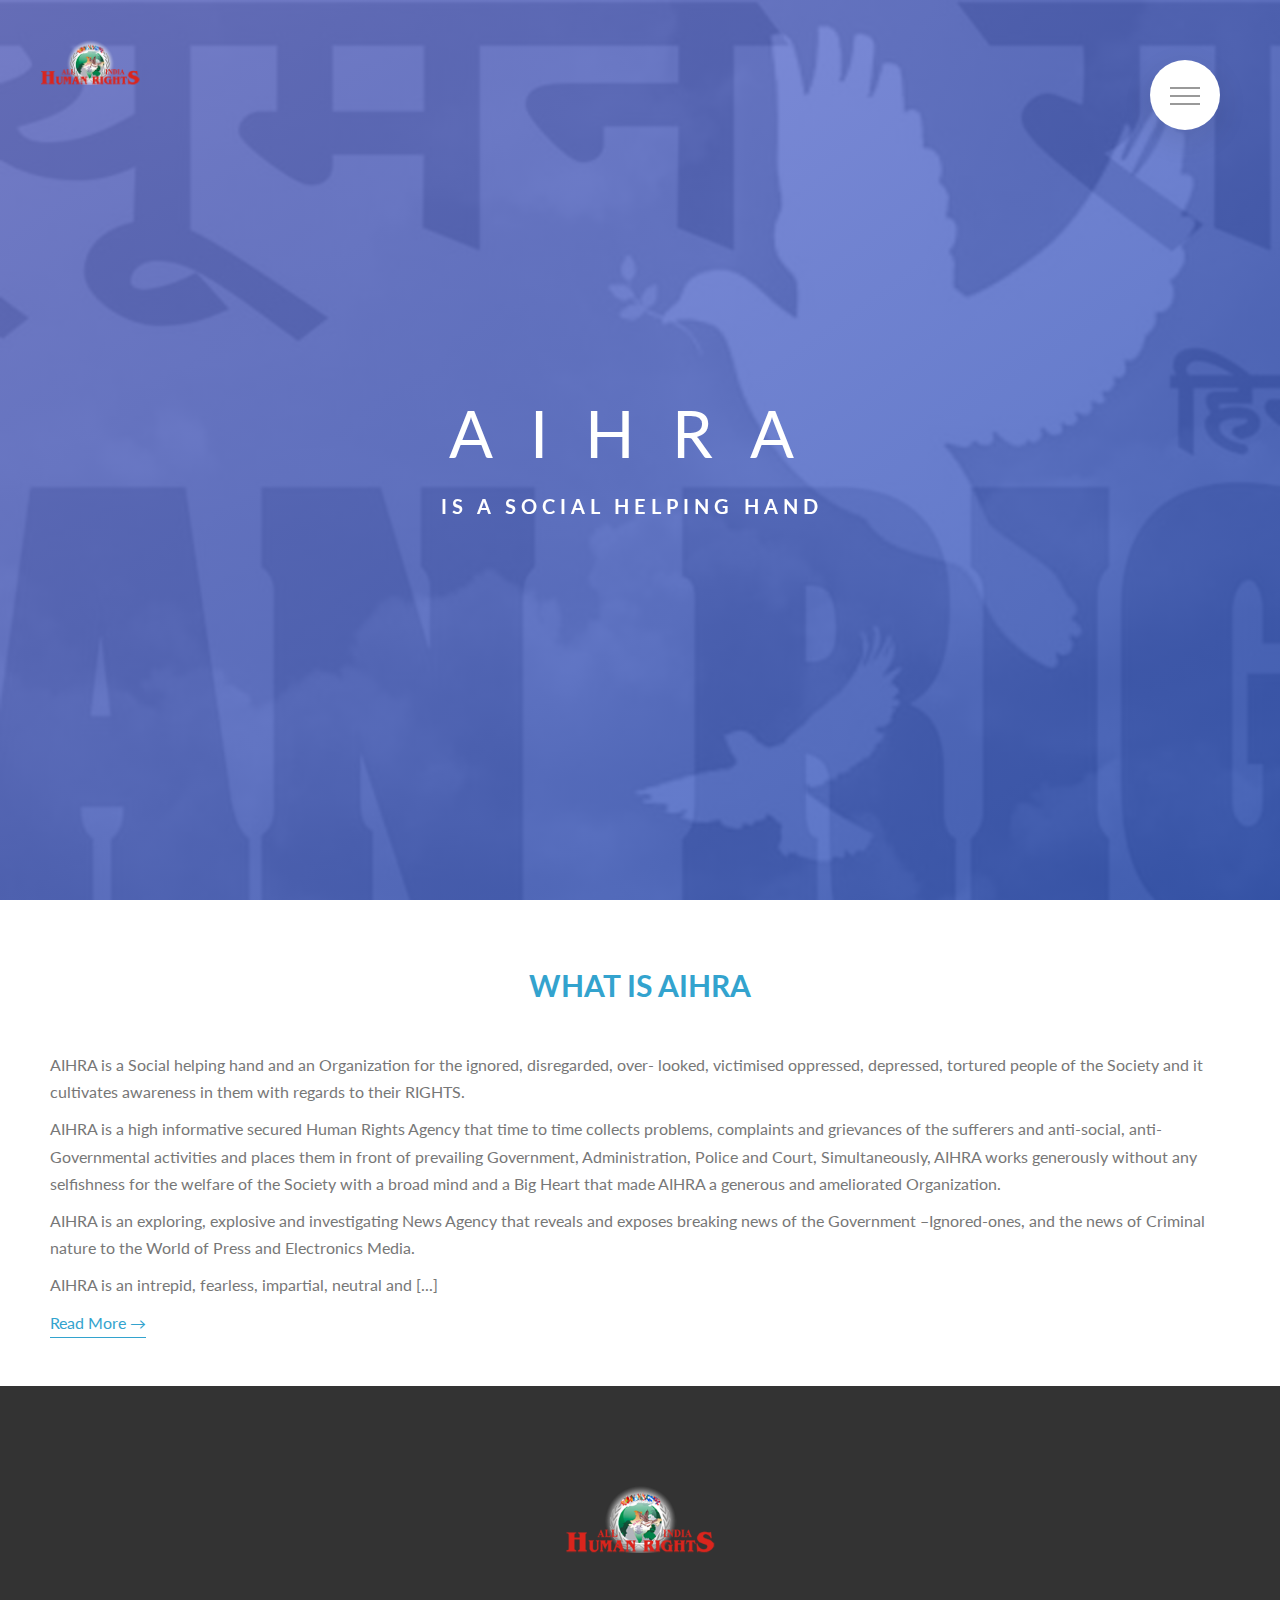
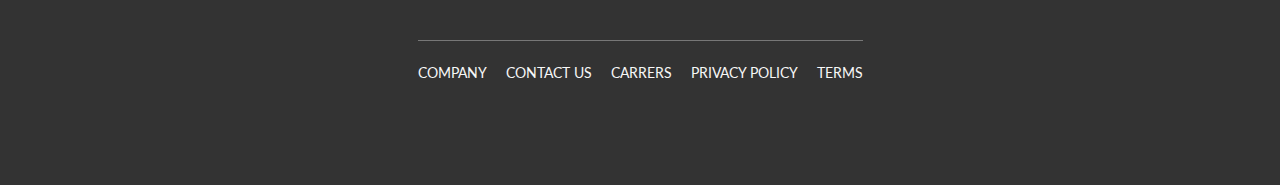
<file: index.html>
<!DOCTYPE html>
<html lang="en">
<head>
    <meta charset="UTF-8">
    <meta http-equiv="X-UA-Compatible" content="IE=edge">
    <meta name="viewport" content="width=device-width, initial-scale=1.0">

    <link href="https://fonts.googleapis.com/css?family=Lato:100,300,400,700,900" rel="stylesheet">
    <link rel="shortcut icon" type="favicon/png" href="./img/favicon.png">
    <link rel="stylesheet" href="./css/index.css">
    <link rel="stylesheet" href="./css/style.css">

    <title>All India Human Rights Association</title>
</head>
<body>
    <div class="navigation">
        <input type="checkbox" class="navigation__checkbox" id="nav-toggle">
        <label for="nav-toggle" class="navigation__button">
            <span class="navigation__icon">&nbsp;</span>
        </label>
        <div class="navigation__background">&nbsp;</div>

        <nav class="navigation__nav">
            <ul class="navigation__list">
                <li class="navigation__item"><a href="index.html" class="navigation__link"><span>01</span> Home</a></li>
                <li class="navigation__item"><a href="about.html" class="navigation__link"><span>02</span>About AIHRA</a></li>
                <li class="navigation__item"><a href="gallery.html" class="navigation__link"><span>03</span>Gallery </a></li>
                <li class="navigation__item"><a href="project.html" class="navigation__link"><span>04</span>Project</a></li>
                <li class="navigation__item"><a href="contact.html" class="navigation__link"><span>05</span>contact us</a></li>
            </ul>
        </nav>
    </div>
    <header class="header">
        <div class="header__logo-box">
            <img src="./img/aihra-logo.png" alt="Logo" class="header__logo">
        </div>
        <div class="header__text-box">
            <h1 class="heading-primary">
                <span class="heading-primary--main">AIHRA </span>
                <span class="heading-primary--sub">is a Social helping hand</span>
            </h1>
        </div>
    </header>
    <main>
        <section class="aihra">
            <h2 class="heading-secondary">
                What is AIHRA
            </h2>
            <div class="paragraphs">
                <p class="paragraph">
                    AIHRA is a Social helping hand and an Organization for the ignored, 
                    disregarded, over- looked, victimised oppressed, depressed, tortured 
                    people of the Society and it cultivates awareness in them with regards 
                    to their RIGHTS.
                </p>
                <p class="paragraph">
                    AIHRA is a high informative secured Human Rights Agency that time to
                    time collects problems, complaints and grievances of the sufferers and 
                    anti-social, anti-Governmental activities and places them in front of 
                    prevailing Government, Administration, Police and Court, Simultaneously, 
                    AIHRA works generously without any selfishness for the welfare of the 
                    Society with a broad mind and a Big Heart that made AIHRA a generous 
                    and ameliorated Organization.
                </p>
                <p class="paragraph">
                    AIHRA is an exploring, explosive and investigating News Agency that 
                    reveals and exposes breaking news of the Government –Ignored-ones, 
                    and the news of Criminal nature to the World of Press and Electronics Media.
                </p>
                <p class="paragraph">
                    AIHRA is an intrepid, fearless, impartial, neutral and [...]
                </p>
                <a href="aihra-read-more.html" class="read-more">Read More &rarr;</a>
            </div>
        </section>
    </main>
    <footer class="footer">
        <div class="footer__logo-box">
            <img src="img/aihra-logo.png" alt="full logo" class="footer__logo">
        </div>
        <div class="footer__navigation">
            <ul class="footer__list">
                <li class="footer__item"><a href="#" class="footer__link">Company</a></li>
                <li class="footer__item"><a href="#" class="footer__link">Contact us</a></li>
                <li class="footer__item"><a href="#" class="footer__link">Carrers</a></li>
                <li class="footer__item"><a href="#" class="footer__link">Privacy policy</a></li>
                <li class="footer__item"><a href="#" class="footer__link">Terms</a></li>
            </ul>
        </div>
    </footer>
</body>
</html>
</file>
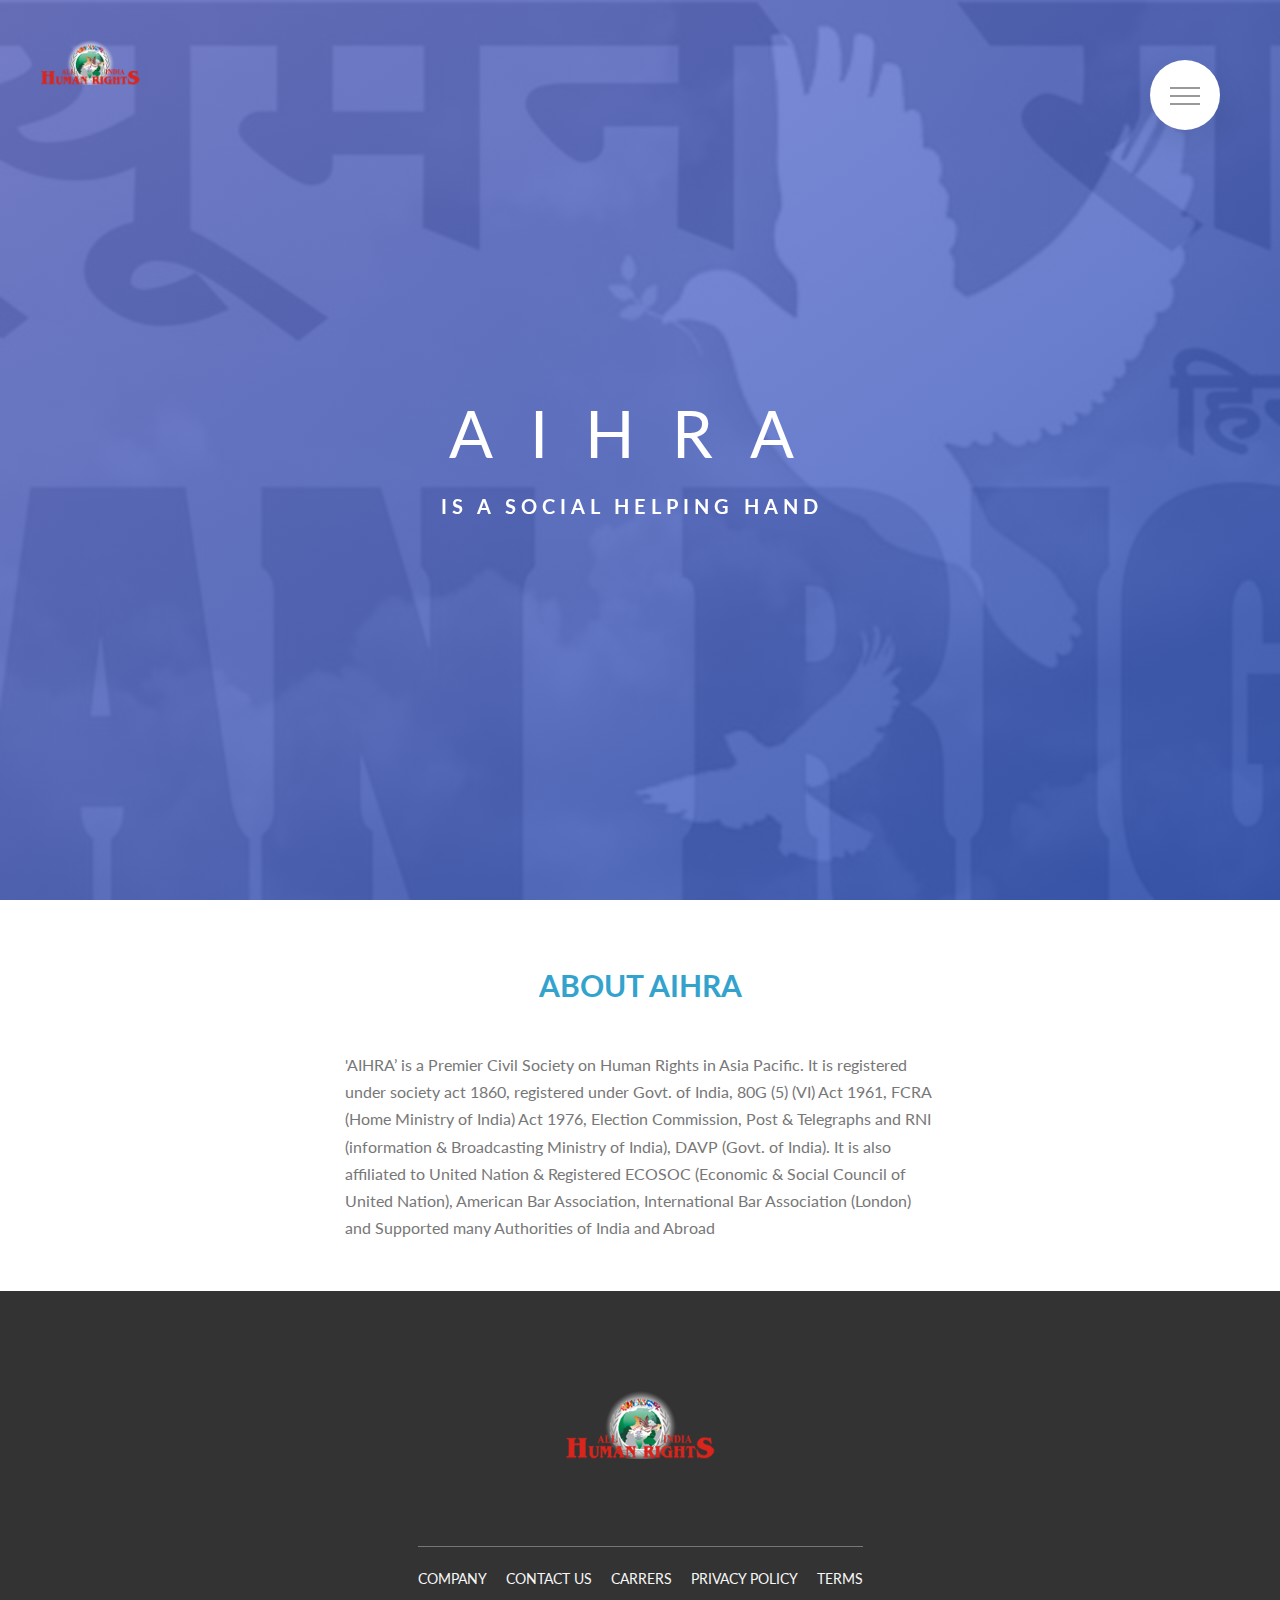
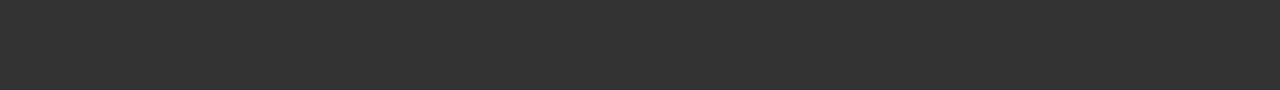
<file: about.html>
<!DOCTYPE html>
<html lang="en">
<head>
    <meta charset="UTF-8">
    <meta http-equiv="X-UA-Compatible" content="IE=edge">
    <meta name="viewport" content="width=device-width, initial-scale=1.0">

    <link href="https://fonts.googleapis.com/css?family=Lato:100,300,400,700,900" rel="stylesheet">
    <link rel="shortcut icon" type="favicon/png" href="./img/favicon.png">
    <link rel="stylesheet" href="./css/style.css">
    <link rel="stylesheet" href="./css/about.css">

    <title>All India Human Rights Association</title>
    
</head>
<body>
    <div class="navigation">
        <input type="checkbox" class="navigation__checkbox" id="nav-toggle">
        <label for="nav-toggle" class="navigation__button">
            <span class="navigation__icon">&nbsp;</span>
        </label>
        <div class="navigation__background">&nbsp;</div>

        <nav class="navigation__nav">
            <ul class="navigation__list">
                <li class="navigation__item"><a href="index.html" class="navigation__link"><span>01</span> Home</a></li>
                <li class="navigation__item"><a href="about.html" class="navigation__link"><span>02</span>About AIHRA</a></li>
                <li class="navigation__item"><a href="gallery.html" class="navigation__link"><span>03</span>Gallery </a></li>
                <li class="navigation__item"><a href="project.html" class="navigation__link"><span>04</span>Project</a></li>
                <li class="navigation__item"><a href="contact.html" class="navigation__link"><span>05</span>contact us</a></li>
            </ul>
        </nav>
    </div>
    <header class="header">
        <div class="header__logo-box">
            <img src="./img/aihra-logo.png" alt="Logo" class="header__logo">
        </div>
        <div class="header__text-box">
            <h1 class="heading-primary">
                <span class="heading-primary--main">AIHRA </span>
                <span class="heading-primary--sub">is a Social helping hand</span>
            </h1>
        </div>
    </header>
    <main>
        <section class="about">
            <h2 class="heading-secondary">
                ABOUT AIHRA
            </h2>
            <div class="paragraph">
                'AIHRA’ is a Premier Civil Society on Human Rights in Asia Pacific. 
                It is registered under society act 1860, registered under Govt. of India, 
                80G (5) (VI) Act 1961, FCRA (Home Ministry of India) Act 1976, Election 
                Commission, Post & Telegraphs and RNI (information & Broadcasting Ministry 
                of India), DAVP (Govt. of India). It is also affiliated to United Nation &
                Registered  ECOSOC (Economic & Social Council of United Nation), American Bar
                Association, International Bar Association (London) and Supported many Authorities 
                of India and Abroad
            </div>
        </section>
    </main>
    <footer class="footer">
        <div class="footer__logo-box">
            <img src="img/aihra-logo.png" alt="full logo" class="footer__logo">
        </div>
        <div class="footer__navigation">
            <ul class="footer__list">
                <li class="footer__item"><a href="#" class="footer__link">Company</a></li>
                <li class="footer__item"><a href="#" class="footer__link">Contact us</a></li>
                <li class="footer__item"><a href="#" class="footer__link">Carrers</a></li>
                <li class="footer__item"><a href="#" class="footer__link">Privacy policy</a></li>
                <li class="footer__item"><a href="#" class="footer__link">Terms</a></li>
            </ul>
        </div>
    </footer>
</body>
</html>
</file>
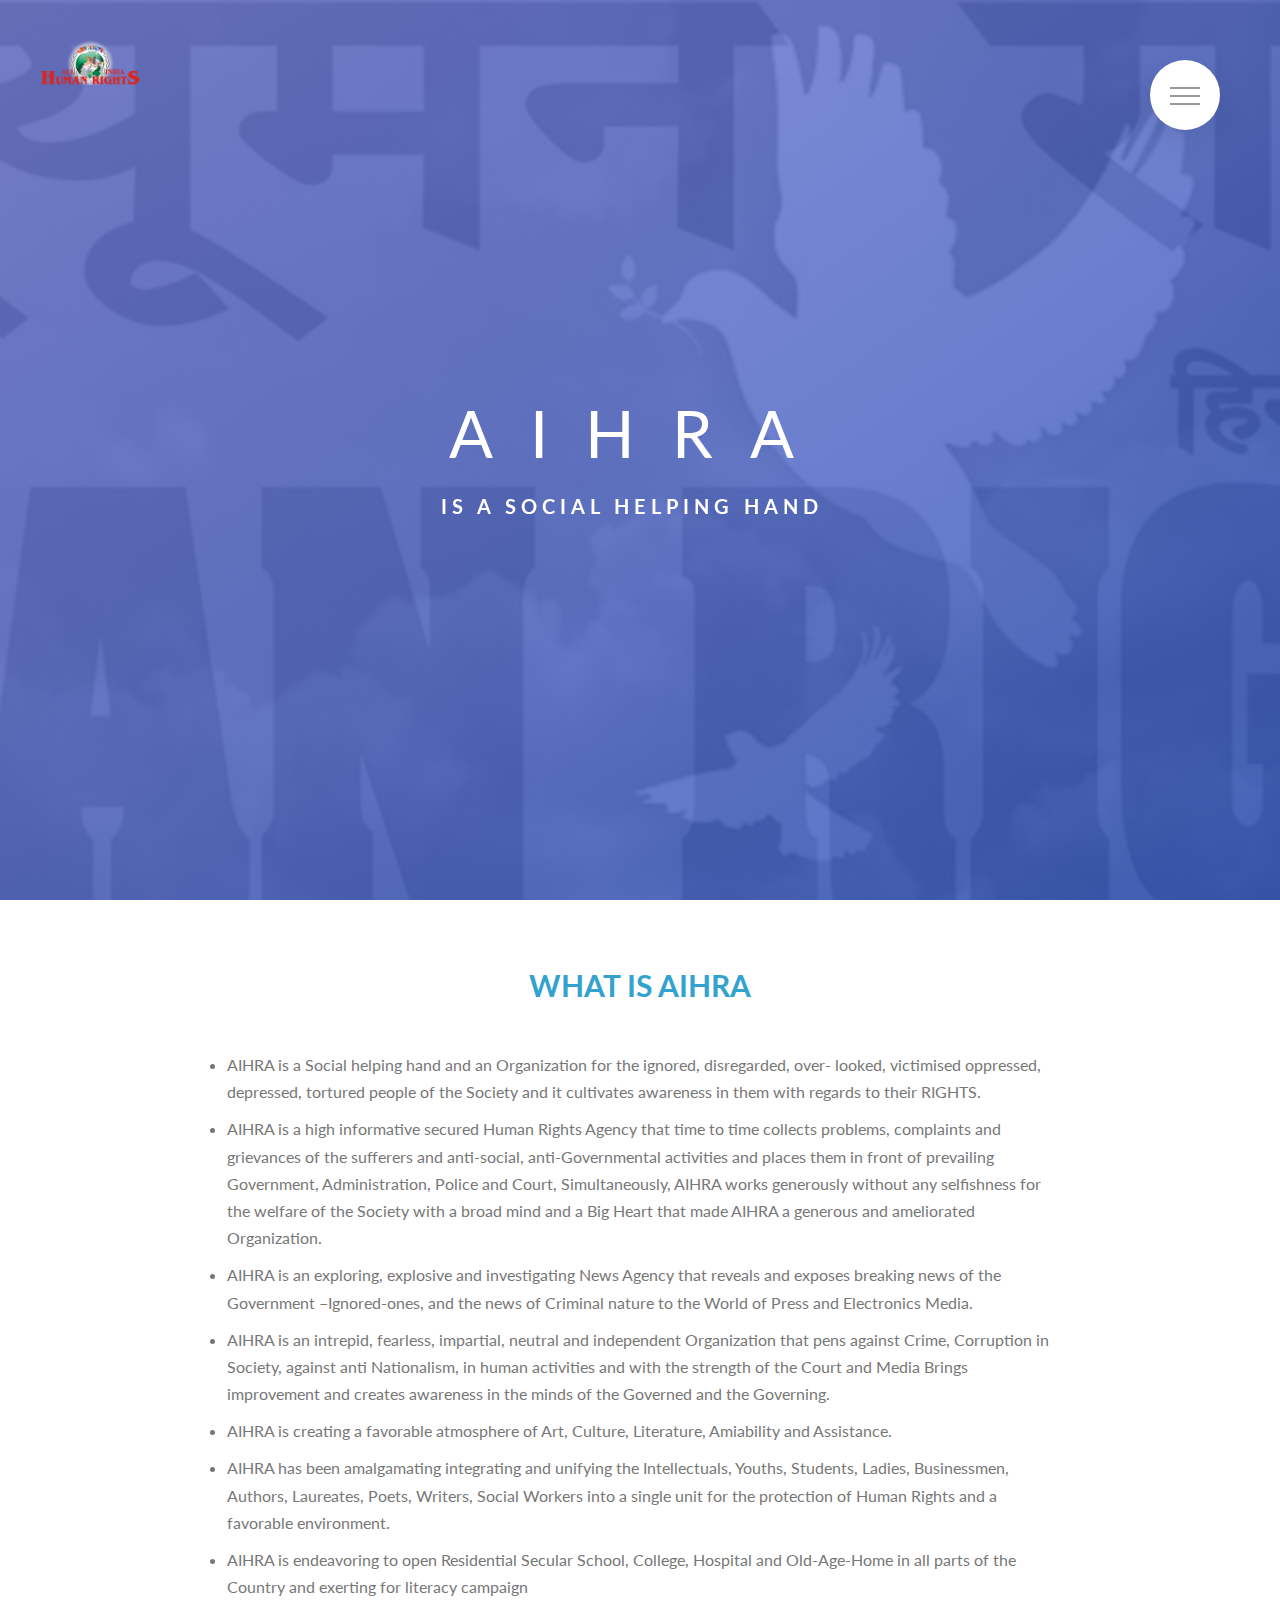
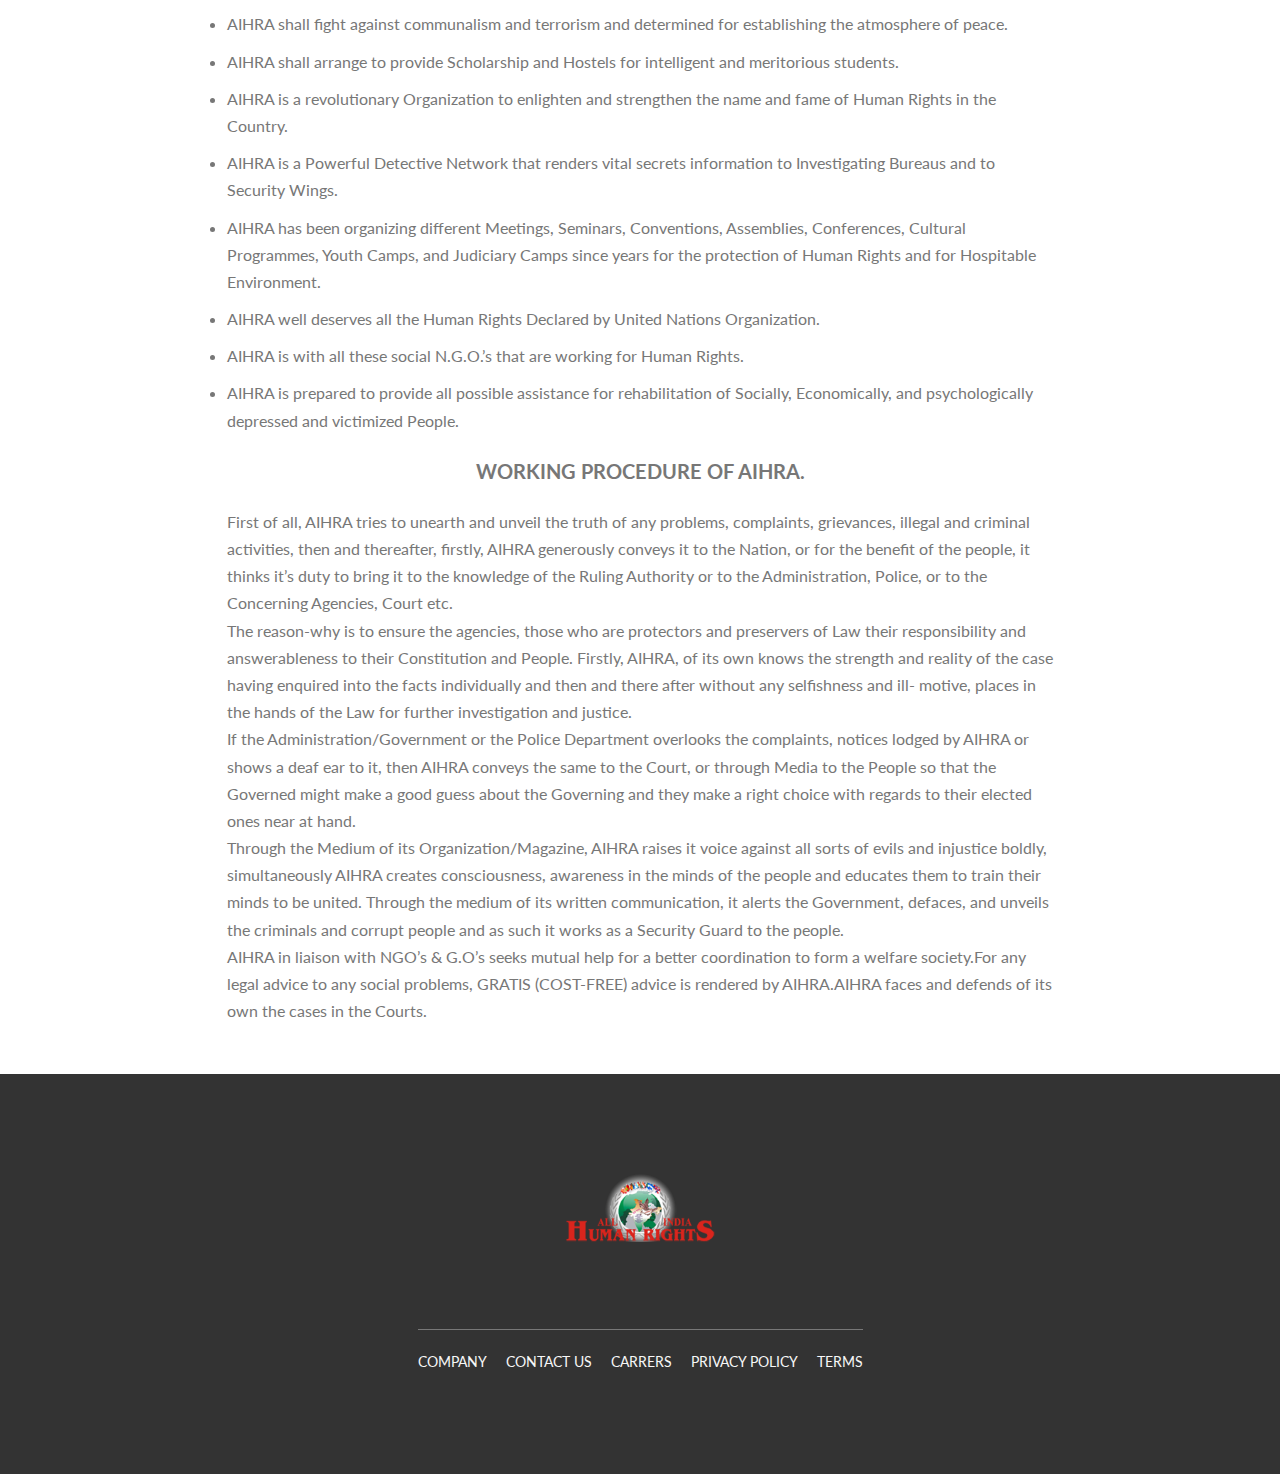
<file: aihra-read-more.html>
<!DOCTYPE html>
<html lang="en">
<head>
    <meta charset="UTF-8">
    <meta http-equiv="X-UA-Compatible" content="IE=edge">
    <meta name="viewport" content="width=device-width, initial-scale=1.0">


    <link href="https://fonts.googleapis.com/css?family=Lato:100,300,400,700,900" rel="stylesheet">
    <link rel="shortcut icon" type="favicon/png" href="./img/favicon.png">
    <link rel="stylesheet" href="./css/aihra-read-more.css">
    <link rel="stylesheet" href="./css/style.css">

    <title>All India Human Rights Association</title></head>
<body>
    <div class="navigation">
        <input type="checkbox" class="navigation__checkbox" id="nav-toggle">
        <label for="nav-toggle" class="navigation__button">
            <span class="navigation__icon">&nbsp;</span>
        </label>
        <div class="navigation__background">&nbsp;</div>

        <nav class="navigation__nav">
            <ul class="navigation__list">
                <li class="navigation__item"><a href="index.html" class="navigation__link"><span>01</span> Home</a></li>
                <li class="navigation__item"><a href="about.html" class="navigation__link"><span>02</span>About AIHRA</a></li>
                <li class="navigation__item"><a href="gallery.html" class="navigation__link"><span>03</span>Gallery </a></li>
                <li class="navigation__item"><a href="project.html" class="navigation__link"><span>04</span>Project</a></li>
                <li class="navigation__item"><a href="contact.html" class="navigation__link"><span>05</span>contact us</a></li>
            </ul>
        </nav>
    </div>
    <header class="header">
        <div class="header__logo-box">
            <img src="./img/aihra-logo.png" alt="Logo" class="header__logo">
        </div>
        <div class="header__text-box">
            <h1 class="heading-primary">
                <span class="heading-primary--main">AIHRA </span>
                <span class="heading-primary--sub">is a Social helping hand</span>
            </h1>
        </div>
    </header>
    <main>
        <section class="section-read-more">
            <h2 class="heading-secondary">
                What is AIHRA
            </h2>
            <ul class="read-more-list">
                <li class="read-more-item">AIHRA is a Social helping hand and an Organization for the ignored, disregarded, over- looked, victimised oppressed, depressed, tortured people of the Society and it cultivates awareness in them with regards to their RIGHTS.</li>
                <li class="read-more-item">AIHRA is a high informative secured Human Rights Agency that time to time collects problems, complaints and grievances of the sufferers and anti-social, anti-Governmental activities and places them in front of prevailing Government, Administration, Police and Court, Simultaneously, AIHRA works generously without any selfishness for the welfare of the Society with a broad mind and a Big Heart that made AIHRA a generous and ameliorated Organization.</li>
                <li class="read-more-item">AIHRA is an exploring, explosive and investigating News Agency that reveals and exposes breaking news of the Government –Ignored-ones, and the news of Criminal nature to the World of Press and Electronics Media.</li>
                <li class="read-more-item">AIHRA is an intrepid, fearless, impartial, neutral and independent Organization that pens against Crime, Corruption in Society, against anti Nationalism, in human activities and with the strength of the Court and Media Brings improvement and creates awareness in the minds of the Governed and the Governing.</li>
                <li class="read-more-item">AIHRA is creating a favorable atmosphere of Art, Culture, Literature, Amiability and Assistance.</li>
                <li class="read-more-item">AIHRA has been amalgamating integrating and unifying the Intellectuals, Youths, Students, Ladies, Businessmen, Authors, Laureates, Poets, Writers, Social Workers into a single unit for the protection of Human Rights and a favorable environment.</li>
                <li class="read-more-item">AIHRA is endeavoring to open Residential Secular School, College, Hospital and Old-Age-Home in all parts of the Country and exerting for literacy campaign</li>
                <li class="read-more-item">AIHRA shall fight against communalism and terrorism and determined for establishing the atmosphere of peace.</li>
                <li class="read-more-item">AIHRA shall arrange to provide Scholarship and Hostels for intelligent and meritorious students.</li>
                <li class="read-more-item">AIHRA is a revolutionary Organization to enlighten and strengthen the name and fame of Human Rights in the Country.</li>
                <li class="read-more-item">AIHRA is a Powerful Detective Network that renders vital secrets information to Investigating Bureaus and to Security Wings.</li>
                <li class="read-more-item">AIHRA has been organizing different Meetings, Seminars, Conventions, Assemblies, Conferences, Cultural Programmes, Youth Camps, and Judiciary Camps since years for the protection of Human Rights and for Hospitable Environment.</li>
                <li class="read-more-item">AIHRA well deserves all the Human Rights Declared by United Nations Organization.</li>
                <li class="read-more-item">AIHRA is with all these social N.G.O.’s that are working for Human Rights.</li>
                <li class="read-more-item">AIHRA is prepared to provide all possible assistance for rehabilitation of Socially, Economically, and psychologically depressed and victimized People.</li>
               
            </ul>
            <h3 class="heading-tertiary">WORKING PROCEDURE OF AIHRA.</h3>
            <p class="paragraph">First of all, AIHRA tries to unearth and unveil the truth of any problems, complaints, grievances, illegal and criminal activities, then and thereafter, firstly, AIHRA generously conveys it to the Nation, or for the benefit of the people, it thinks it’s duty to bring it to the knowledge of the Ruling Authority or to the Administration, Police, or to the Concerning Agencies, Court etc.<br>
                The reason-why is to ensure the agencies, those who are protectors and preservers of Law their responsibility and answerableness to their Constitution and People. Firstly, AIHRA, of its own knows the strength and reality of the case having enquired into the facts individually and then and there after without any selfishness and ill- motive, places in the hands of the Law for further investigation and justice.<br>
                If the Administration/Government or the Police Department overlooks the complaints, notices lodged by AIHRA or shows a deaf ear to it, then AIHRA conveys the same to the Court, or through Media to the People so that the Governed might make a good guess about the Governing and they make a right choice with regards to their elected ones near at hand.<br>
                Through the Medium of its Organization/Magazine, AIHRA raises it voice against all sorts of evils and injustice boldly, simultaneously AIHRA creates consciousness, awareness in the minds of the people and educates them to train their minds to be united. Through the medium of its written communication, it alerts the Government, defaces, and unveils the criminals and corrupt people and as such it works as a Security Guard to the people.<br>
                AIHRA in liaison with NGO’s & G.O’s seeks mutual help for a better coordination to form a welfare society.For any legal advice to any social problems, GRATIS (COST-FREE) advice is rendered by AIHRA.AIHRA faces and defends of its own the cases in the Courts.
            </p>
        </section>
    </main>
    <footer class="footer">
        <div class="footer__logo-box">
            <img src="img/aihra-logo.png" alt="full logo" class="footer__logo">
        </div>
        <div class="footer__navigation">
            <ul class="footer__list">
                <li class="footer__item"><a href="#" class="footer__link">Company</a></li>
                <li class="footer__item"><a href="#" class="footer__link">Contact us</a></li>
                <li class="footer__item"><a href="#" class="footer__link">Carrers</a></li>
                <li class="footer__item"><a href="#" class="footer__link">Privacy policy</a></li>
                <li class="footer__item"><a href="#" class="footer__link">Terms</a></li>
            </ul>
        </div>
    </footer>
</body>
</html>
</file>
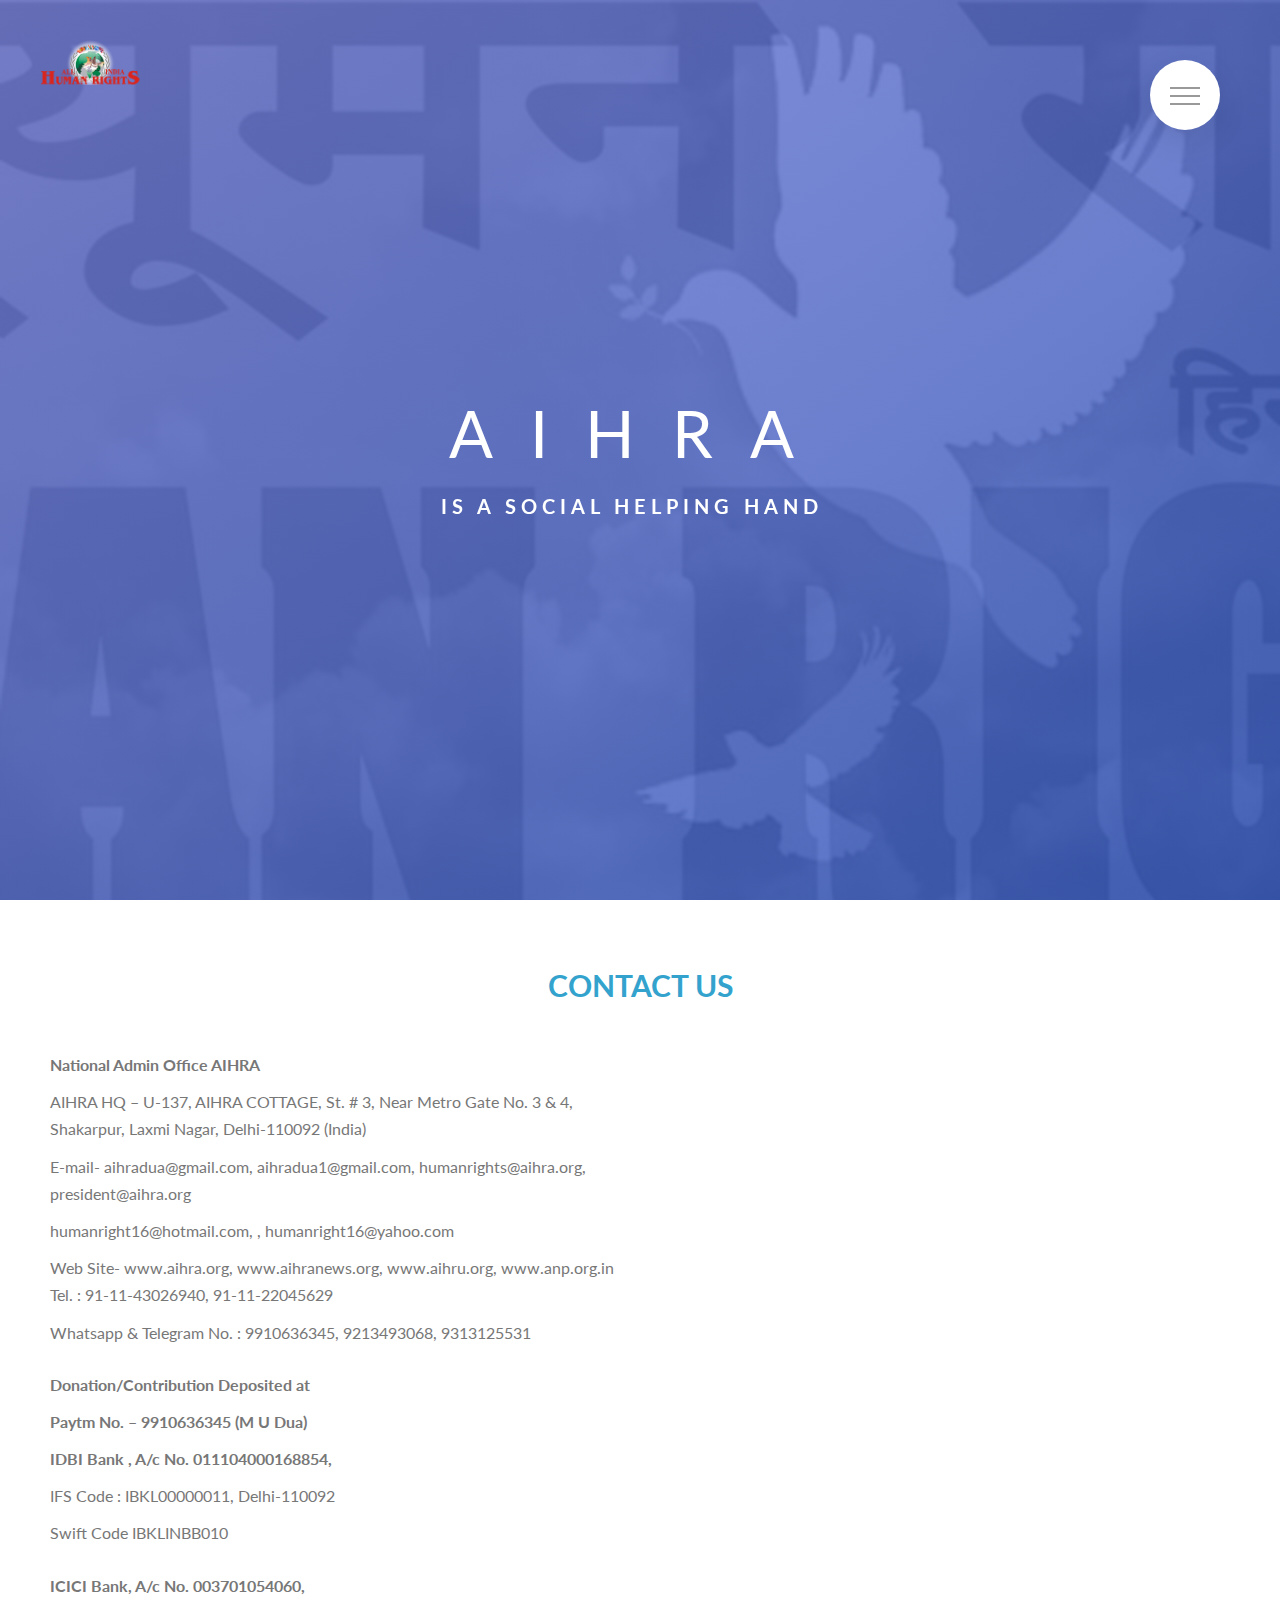
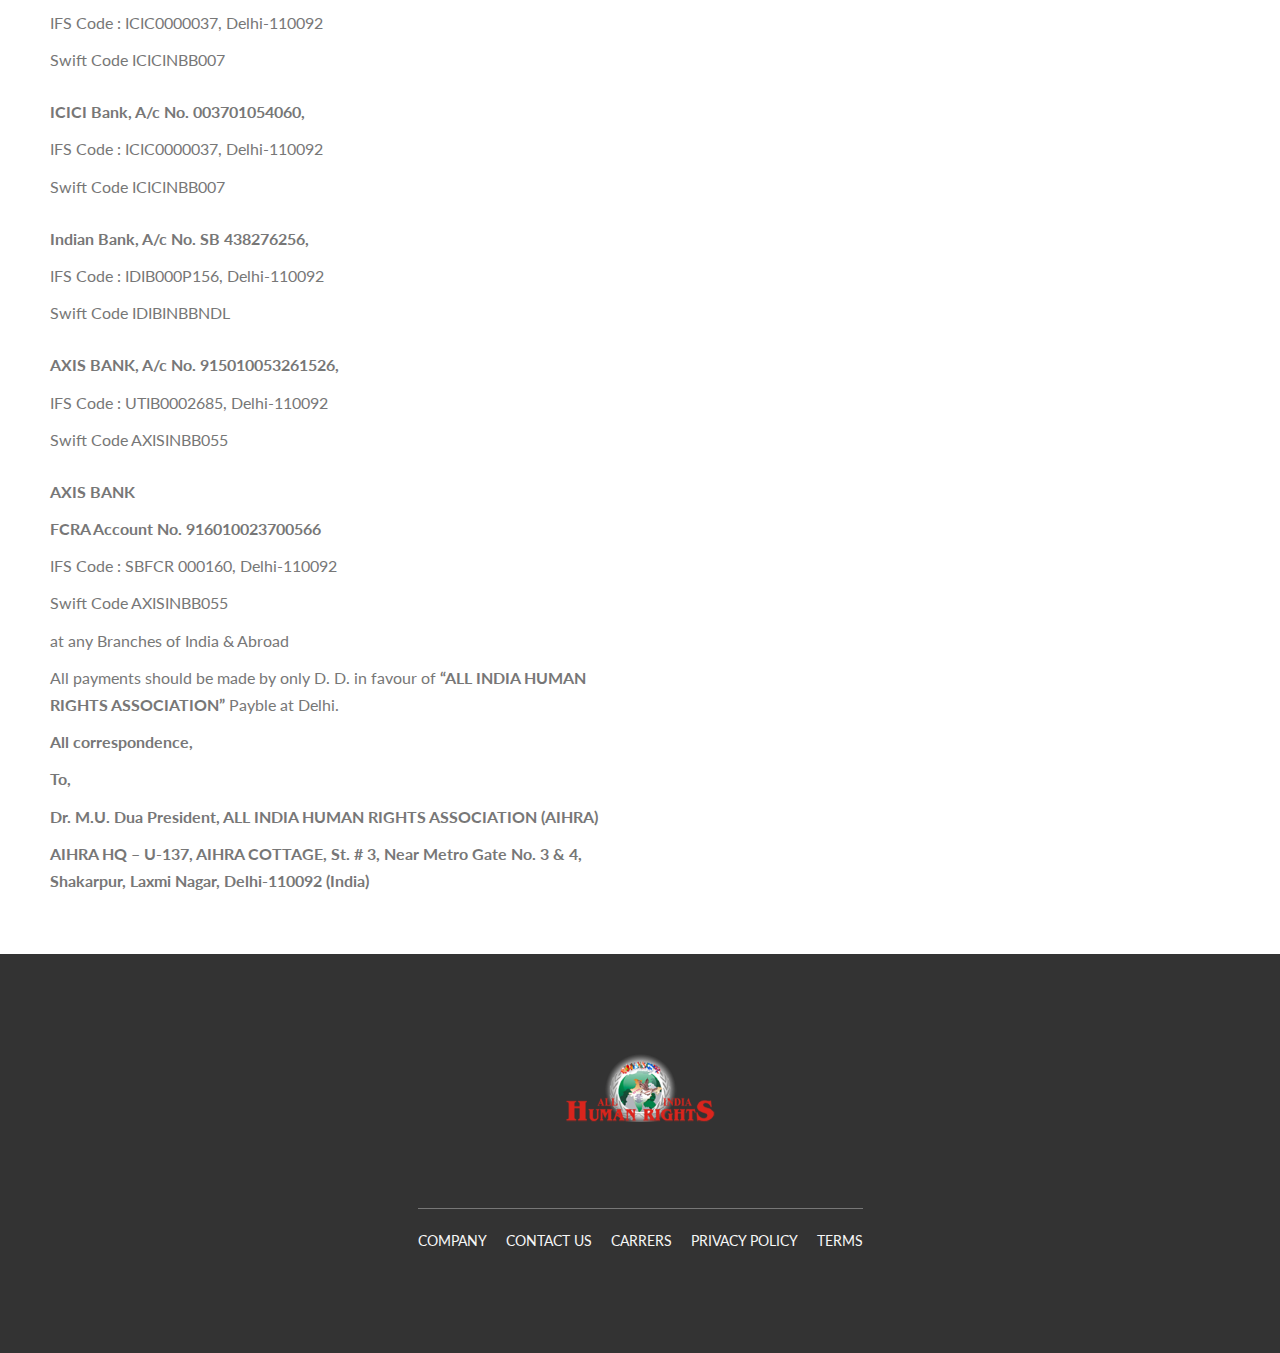
<file: contact.html>
<!DOCTYPE html>
<html lang="en">
<head>
    <meta charset="UTF-8">
    <meta http-equiv="X-UA-Compatible" content="IE=edge">
    <meta name="viewport" content="width=device-width, initial-scale=1.0">

    <link href="https://fonts.googleapis.com/css?family=Lato:100,300,400,700,900" rel="stylesheet">
    <link rel="shortcut icon" type="favicon/png" href="./img/favicon.png">
    <link rel="stylesheet" href="./css/style.css">
    <link rel="stylesheet" href="./css/contact.css">

    <title>All India Human Rights Association</title>
    
</head>
<body>
    <div class="navigation">
        <input type="checkbox" class="navigation__checkbox" id="nav-toggle">
        <label for="nav-toggle" class="navigation__button">
            <span class="navigation__icon">&nbsp;</span>
        </label>
        <div class="navigation__background">&nbsp;</div>

        <nav class="navigation__nav">
            <ul class="navigation__list">
                <li class="navigation__item"><a href="index.html" class="navigation__link"><span>01</span> Home</a></li>
                <li class="navigation__item"><a href="about.html" class="navigation__link"><span>02</span>About AIHRA</a></li>
                <li class="navigation__item"><a href="gallery.html" class="navigation__link"><span>03</span>Gallery </a></li>
                <li class="navigation__item"><a href="project.html" class="navigation__link"><span>04</span>Project</a></li>
                <li class="navigation__item"><a href="contact.html" class="navigation__link"><span>05</span>contact us</a></li>
            </ul>
        </nav>
    </div>
    <header class="header">
        <div class="header__logo-box">
            <img src="./img/aihra-logo.png" alt="Logo" class="header__logo">
        </div>
        <div class="header__text-box">
            <h1 class="heading-primary">
                <span class="heading-primary--main">AIHRA </span>
                <span class="heading-primary--sub">is a Social helping hand</span>
            </h1>
        </div>
    </header>
    <main>
        <section class="section-contact">
            <h2 class="heading-secondary">
                contact us
            </h2>
            <div class="contact">
                <div class="group">
                    <p class="paragraph">
                        <b>National Admin Office AIHRA</b>
                    </p>
                    <p class="paragraph">
                        AIHRA HQ – U-137, AIHRA COTTAGE, St. # 3, Near Metro Gate No. 3 & 4, Shakarpur,
                        Laxmi Nagar,  Delhi-110092 (India)
                    </p>
                    <p class="paragraph">
                        E-mail- aihradua@gmail.com, aihradua1@gmail.com, humanrights@aihra.org, president@aihra.org
                    </p>
                    <p class="paragraph">
                        humanright16@hotmail.com, , humanright16@yahoo.com
                    </p>
                    <p class="paragraph">
                        Web Site- www.aihra.org, www.aihranews.org, www.aihru.org, www.anp.org.in
                        Tel. : 91-11-43026940,  91-11-22045629
                    </p>
                    <p class="paragraph">
                        Whatsapp &  Telegram No. : 9910636345, 9213493068, 9313125531
                    </p>
                </div>
                <div class="group">
                    <p class="paragraph"><b>Donation/Contribution Deposited at</b></p>
                    <p class="paragraph"><b>Paytm No. – 9910636345 (M U Dua)</b></p>
                    <p class="paragraph"><b>IDBI Bank , A/c No. 011104000168854,</b></p>
                    <p class="paragraph">IFS Code : IBKL00000011, Delhi-110092</p>
                    <p class="paragraph">Swift Code IBKLINBB010</p>
                </div>
                <div class="group"><p class="paragraph">
                    <b>ICICI Bank, A/c  No. 003701054060,</b></p>
                    <p class="paragraph">IFS Code : ICIC0000037, Delhi-110092</p>
                    <p class="paragraph">Swift Code ICICINBB007</p>
                </div>
                <div class="group">
                    <p class="paragraph"><b>ICICI Bank, A/c  No. 003701054060,</b></p>
                    <p class="paragraph">IFS Code : ICIC0000037, Delhi-110092</p>
                    <p class="paragraph">Swift Code ICICINBB007</p>
                </div>
                <div class="group">
                    <p class="paragraph"><b>Indian Bank, A/c No. SB 438276256,</b></p>
                    <p class="paragraph">IFS Code : IDIB000P156, Delhi-110092</p>
                    <p class="paragraph">Swift Code IDIBINBBNDL</p>
                </div>
                <div class="group">
                    <p class="paragraph"><b>AXIS BANK, A/c  No. 915010053261526,</b></p>
                    <p class="paragraph">IFS Code : UTIB0002685,  Delhi-110092</p>
                    <p class="paragraph">Swift Code AXISINBB055</p>
                </div>
                <div class="group">
                    <p class="paragraph"><b>AXIS BANK</b></p>
                    <p class="paragraph"><b>FCRA Account No. 916010023700566</b></p>
                    <p class="paragraph">IFS Code : SBFCR 000160,  Delhi-110092</p>
                    <p class="paragraph">Swift Code AXISINBB055</p>
                    <p class="paragraph">at any Branches of India &  Abroad</p>
                    <p class="paragraph">All payments should be made by only D. D. 
                        in favour of <b>“ALL INDIA HUMAN RIGHTS ASSOCIATION”</b> Payble at Delhi.</p>
                    <p class="paragraph"><b>All correspondence,</b></p>
                    <p class="paragraph"><b>To,</b></p>
                    <p class="paragraph"><b>Dr. M.U. Dua President, ALL INDIA HUMAN RIGHTS ASSOCIATION (AIHRA)</b></p>
                    <p class="paragraph"><b>AIHRA HQ – U-137, AIHRA COTTAGE, St. # 3, Near Metro Gate No. 3 & 4, Shakarpur,
                        Laxmi Nagar,  Delhi-110092 (India)</b></p>
                </div>
            </div>
        </section>
    </main>
    <footer class="footer">
        <div class="footer__logo-box">
            <img src="img/aihra-logo.png" alt="full logo" class="footer__logo">
        </div>
        <div class="footer__navigation">
            <ul class="footer__list">
                <li class="footer__item"><a href="#" class="footer__link">Company</a></li>
                <li class="footer__item"><a href="#" class="footer__link">Contact us</a></li>
                <li class="footer__item"><a href="#" class="footer__link">Carrers</a></li>
                <li class="footer__item"><a href="#" class="footer__link">Privacy policy</a></li>
                <li class="footer__item"><a href="#" class="footer__link">Terms</a></li>
            </ul>
        </div>
    </footer>
</body>
</html>
</file>
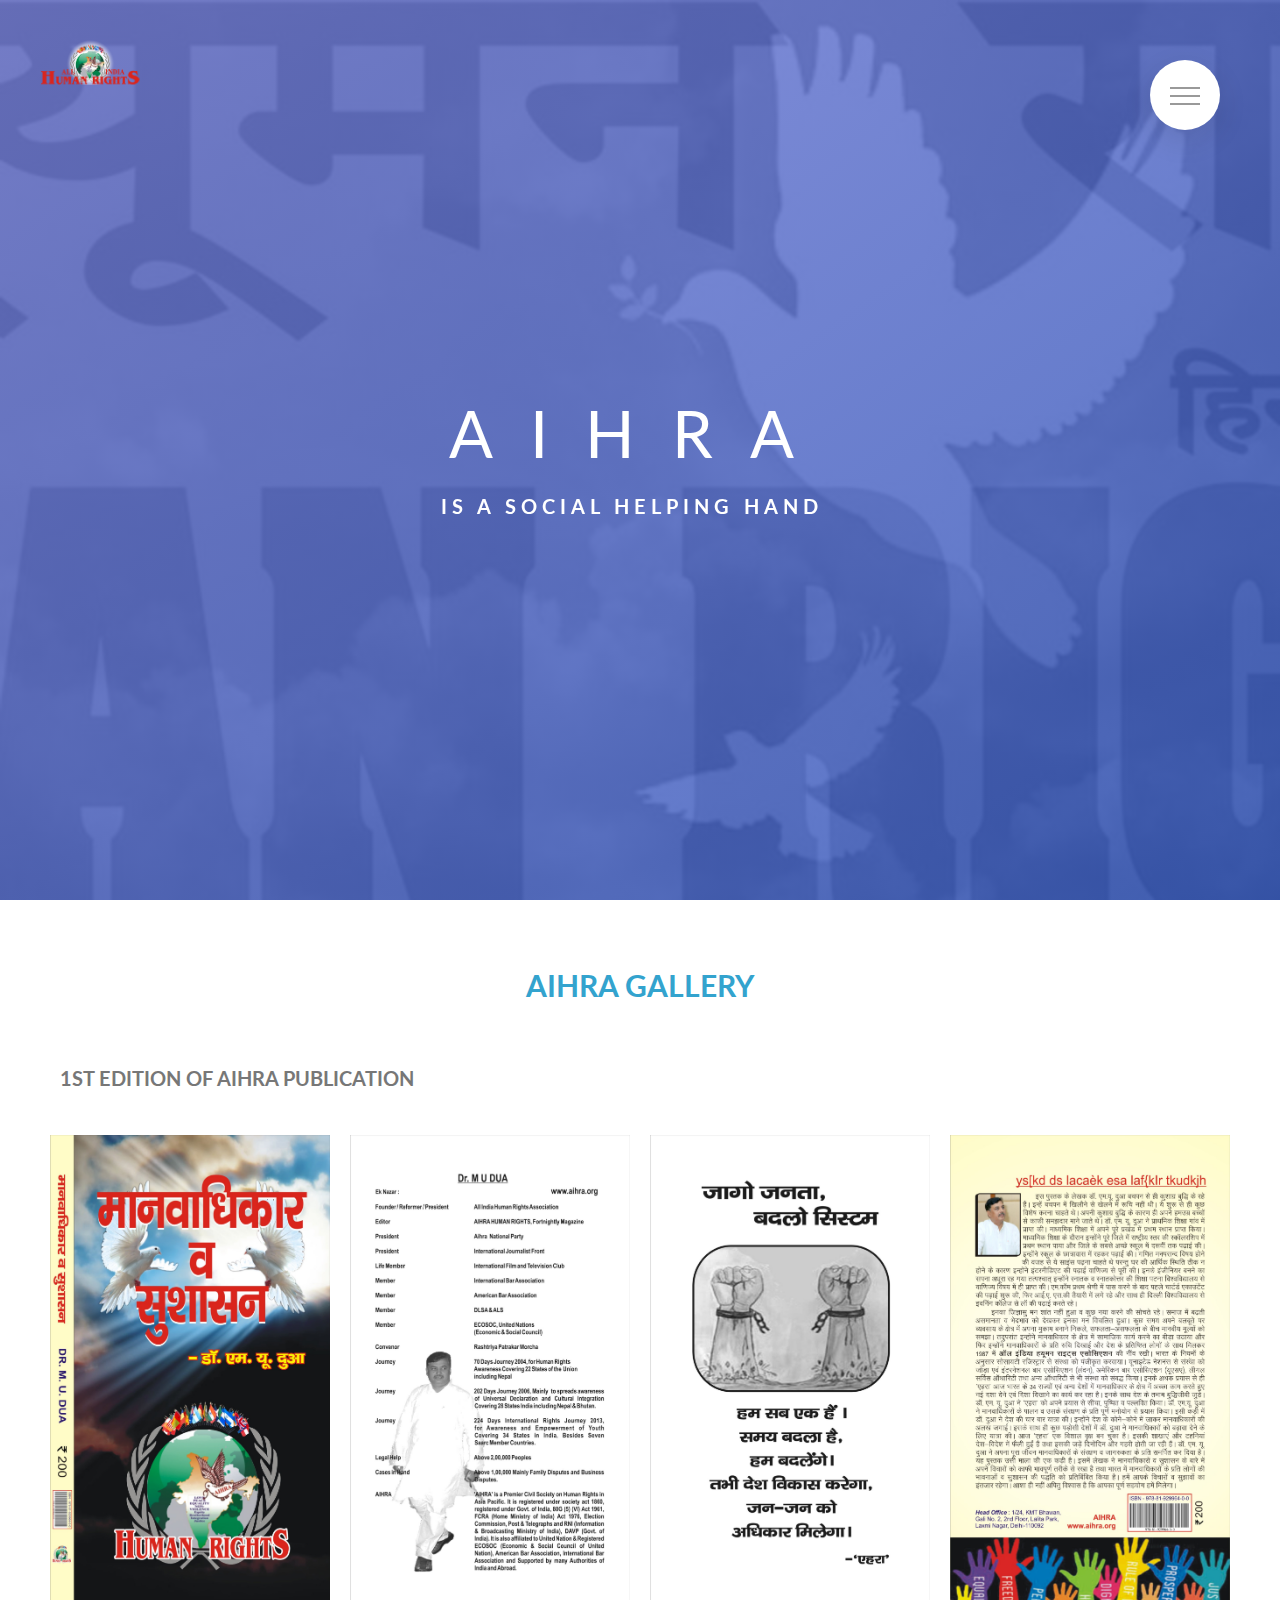
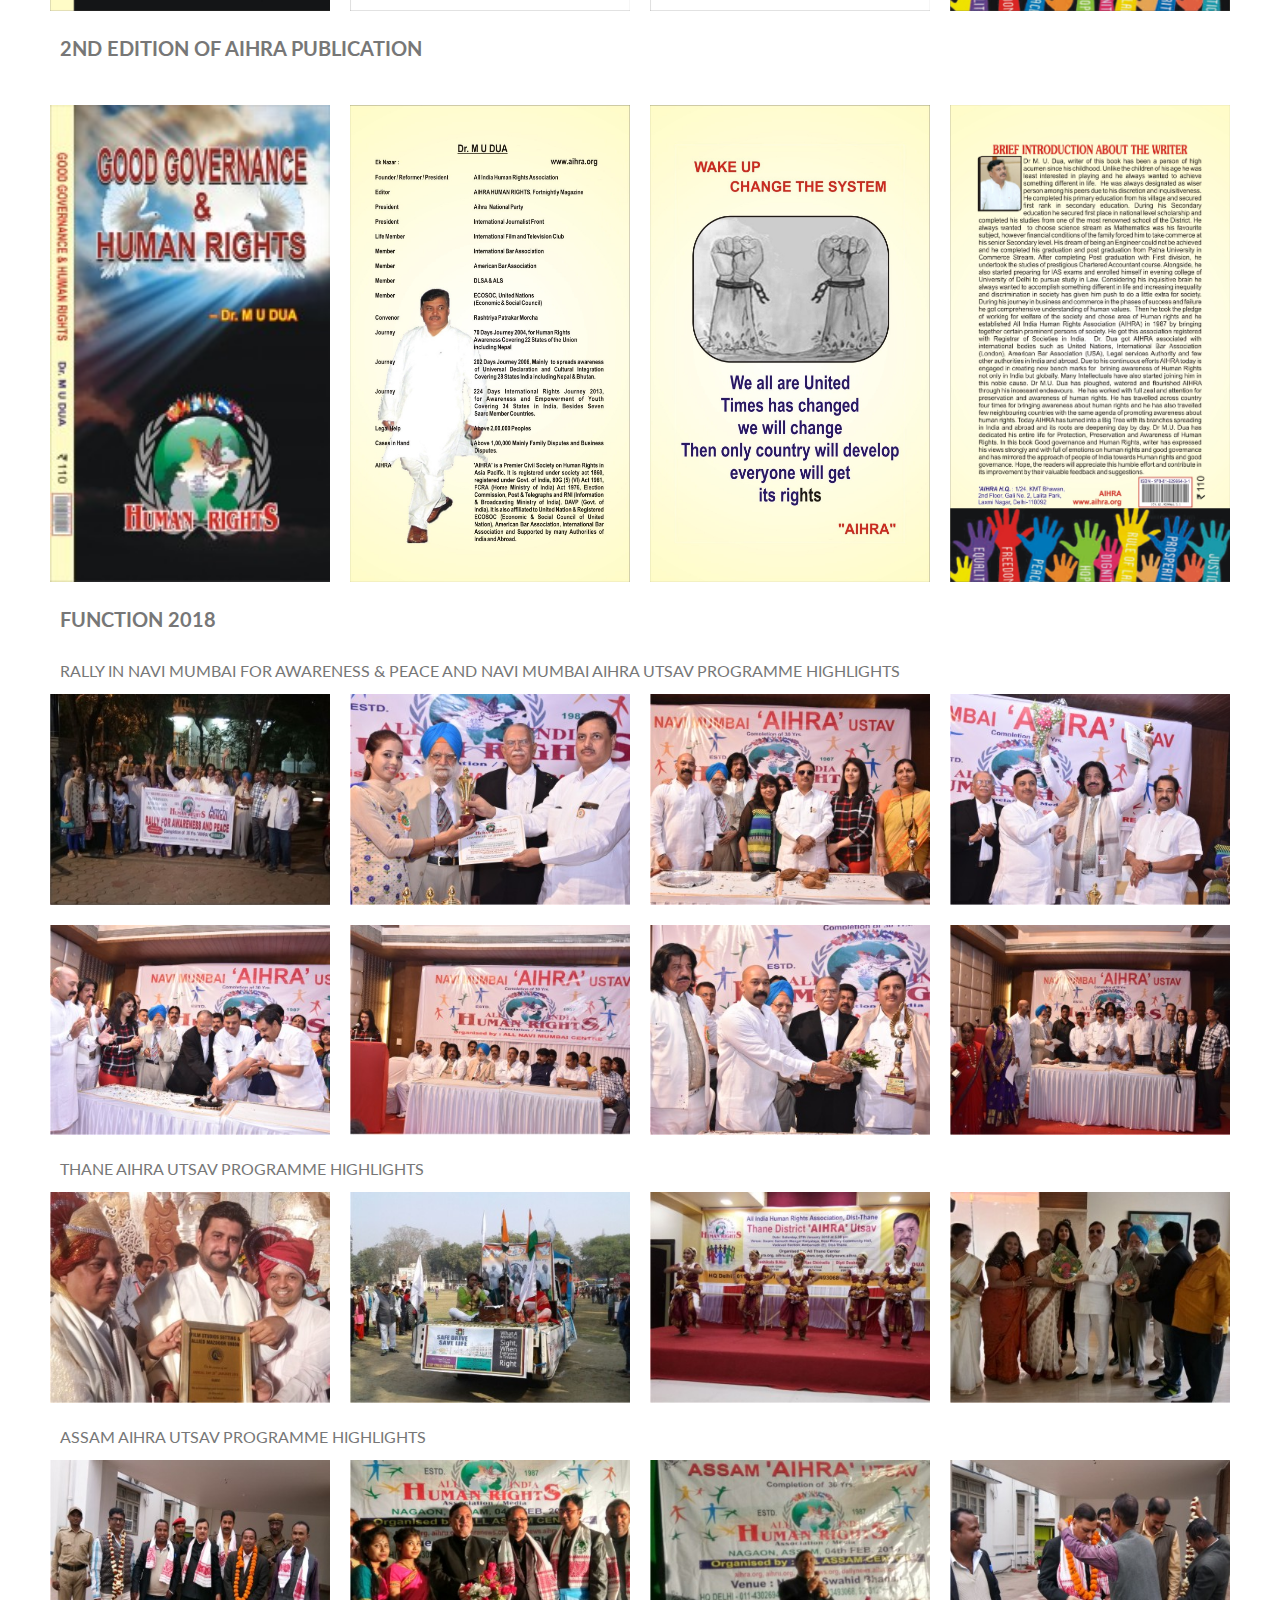
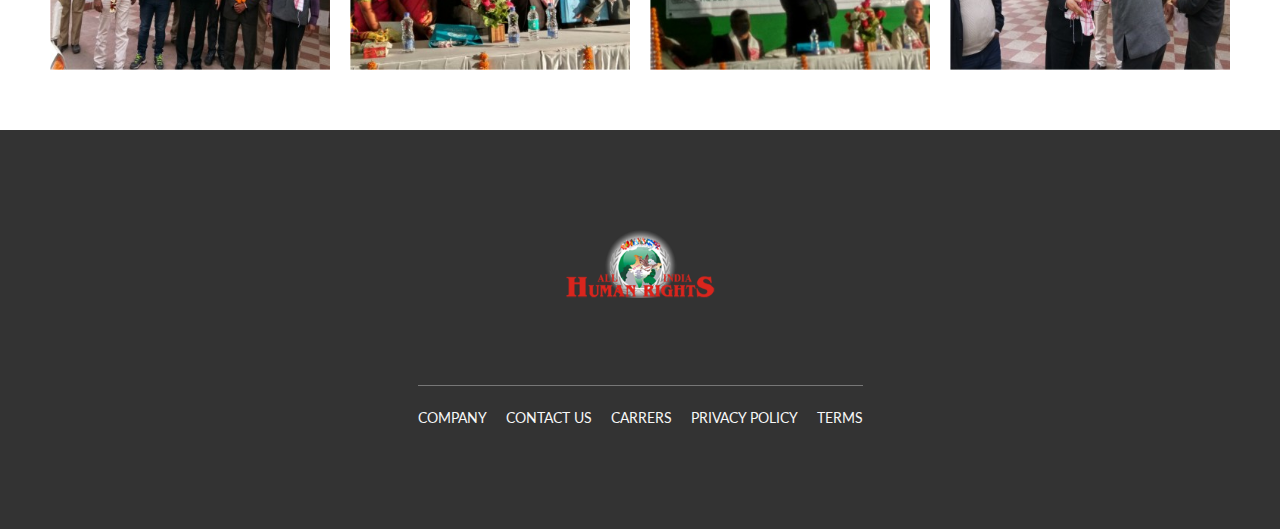
<file: gallery.html>
<!DOCTYPE html>
<html lang="en">
<head>
    <meta charset="UTF-8">
    <meta http-equiv="X-UA-Compatible" content="IE=edge">
    <meta name="viewport" content="width=device-width, initial-scale=1.0">

    <link href="https://fonts.googleapis.com/css?family=Lato:100,300,400,700,900" rel="stylesheet">
    <link rel="shortcut icon" type="favicon/png" href="./img/favicon.png">
    <link rel="stylesheet" href="./css/style.css">
    <link rel="stylesheet" href="./css/gallery.css">

    <title>All India Human Rights Association</title>
    
</head>
<body>
    <div class="navigation">
        <input type="checkbox" class="navigation__checkbox" id="nav-toggle">
        <label for="nav-toggle" class="navigation__button">
            <span class="navigation__icon">&nbsp;</span>
        </label>
        <div class="navigation__background">&nbsp;</div>

        <nav class="navigation__nav">
            <ul class="navigation__list">
                <li class="navigation__item"><a href="index.html" class="navigation__link"><span>01</span> Home</a></li>
                <li class="navigation__item"><a href="about.html" class="navigation__link"><span>02</span>About AIHRA</a></li>
                <li class="navigation__item"><a href="gallery.html" class="navigation__link"><span>03</span>Gallery </a></li>
                <li class="navigation__item"><a href="project.html" class="navigation__link"><span>04</span>Project</a></li>
                <li class="navigation__item"><a href="contact.html" class="navigation__link"><span>05</span>contact us</a></li>
            </ul>
        </nav>
    </div>
    <header class="header">
        <div class="header__logo-box">
            <img src="./img/aihra-logo.png" alt="Logo" class="header__logo">
        </div>
        <div class="header__text-box">
            <h1 class="heading-primary">
                <span class="heading-primary--main">AIHRA </span>
                <span class="heading-primary--sub">is a Social helping hand</span>
            </h1>
        </div>
    </header>
    <main>
        <section class="section-gallery">
            <h2 class="heading-secondary">AIHRA GALLERY</h2>
            <h3 class="heading-tertiary">1ST EDITION OF AIHRA PUBLICATION</h3>
            <div class="first-edition">
                <img class="book-cover" src="./img/Book-Cover-Final-1.jpg" alt="book-cover">
                <img src="./img/Book-Cover-Final-2.jpg" alt="book-cover" class="book-cover">
                <img src="./img/Book-Cover-Final-3.jpg" alt="book-cover" class="book-cover">
                <img src="./img/Book-Cover-Final-4.jpg" alt="book-cover" class="book-cover">
            </div>
            <h3 class="heading-tertiary">2ND EDITION OF AIHRA PUBLICATION</h3>
            <div class="first-edition">
                <img class="book-cover" src="./img/Book-Cover-5.jpg" alt="book-cover">
                <img src="./img/book-cover-6.jpg" alt="book-cover" class="book-cover">
                <img src="./img/Book-Cover-7.jpg" alt="book-cover" class="book-cover">
                <img src="./img/Book-Cover-8.jpg" alt="book-cover" class="book-cover">
            </div>
            <h3 class="heading-tertiary" style="margin-bottom: 1px;">FUNCTION 2018</h3>
            <p class="paragraph">RALLY IN NAVI MUMBAI FOR AWARENESS & PEACE AND NAVI 
                MUMBAI AIHRA UTSAV PROGRAMME HIGHLIGHTS</p>
            <div class="first-edition">
                <img class="book-cover" src="./img/Mumbai-1.jpg" alt="book-cover">
                <img src="./img/Mumbai-11.jpg" alt="book-cover" class="book-cover">
                <img src="./img/Mumbai-12.jpg" alt="book-cover" class="book-cover">
                <img src="./img/Mumbai-13.jpg" alt="book-cover" class="book-cover">
                <img class="book-cover" src="./img/Mumbai-9.jpg" alt="book-cover">
                <img src="./img/Mumbai-7.jpg" alt="book-cover" class="book-cover">
                <img src="./img/Mumbai-2.jpg" alt="book-cover" class="book-cover">
                <img src="./img/Mumbai-15.jpg" alt="book-cover" class="book-cover">
            </div>
            <p class="paragraph">THANE AIHRA UTSAV PROGRAMME HIGHLIGHTS</p>
            <div class="first-edition">
                <img class="book-cover" src="./img/THANE-1.jpg" alt="book-cover">
                <img src="./img/THANE-10.jpg" alt="book-cover" class="book-cover">
                <img src="./img/THANE-2.jpg" alt="book-cover" class="book-cover">
                <img src="./img/THANE-7.jpg" alt="book-cover" class="book-cover">
            </div>
            <p class="paragraph">ASSAM AIHRA UTSAV PROGRAMME HIGHLIGHTS</p>
            <div class="first-edition">
                <img class="book-cover" src="./img/AS-10.jpg" alt="book-cover">
                <img src="./img/AS-3.jpg" alt="book-cover" class="book-cover">
                <img src="./img/AS-7.jpg" alt="book-cover" class="book-cover">
                <img src="./img/AS-9.jpg" alt="book-cover" class="book-cover">
            </div>
        </section>
    </main>
    <footer class="footer">
        <div class="footer__logo-box">
            <img src="img/aihra-logo.png" alt="full logo" class="footer__logo">
        </div>
        <div class="footer__navigation">
            <ul class="footer__list">
                <li class="footer__item"><a href="#" class="footer__link">Company</a></li>
                <li class="footer__item"><a href="#" class="footer__link">Contact us</a></li>
                <li class="footer__item"><a href="#" class="footer__link">Carrers</a></li>
                <li class="footer__item"><a href="#" class="footer__link">Privacy policy</a></li>
                <li class="footer__item"><a href="#" class="footer__link">Terms</a></li>
            </ul>
        </div>
    </footer>
</body>
</html>
</file>
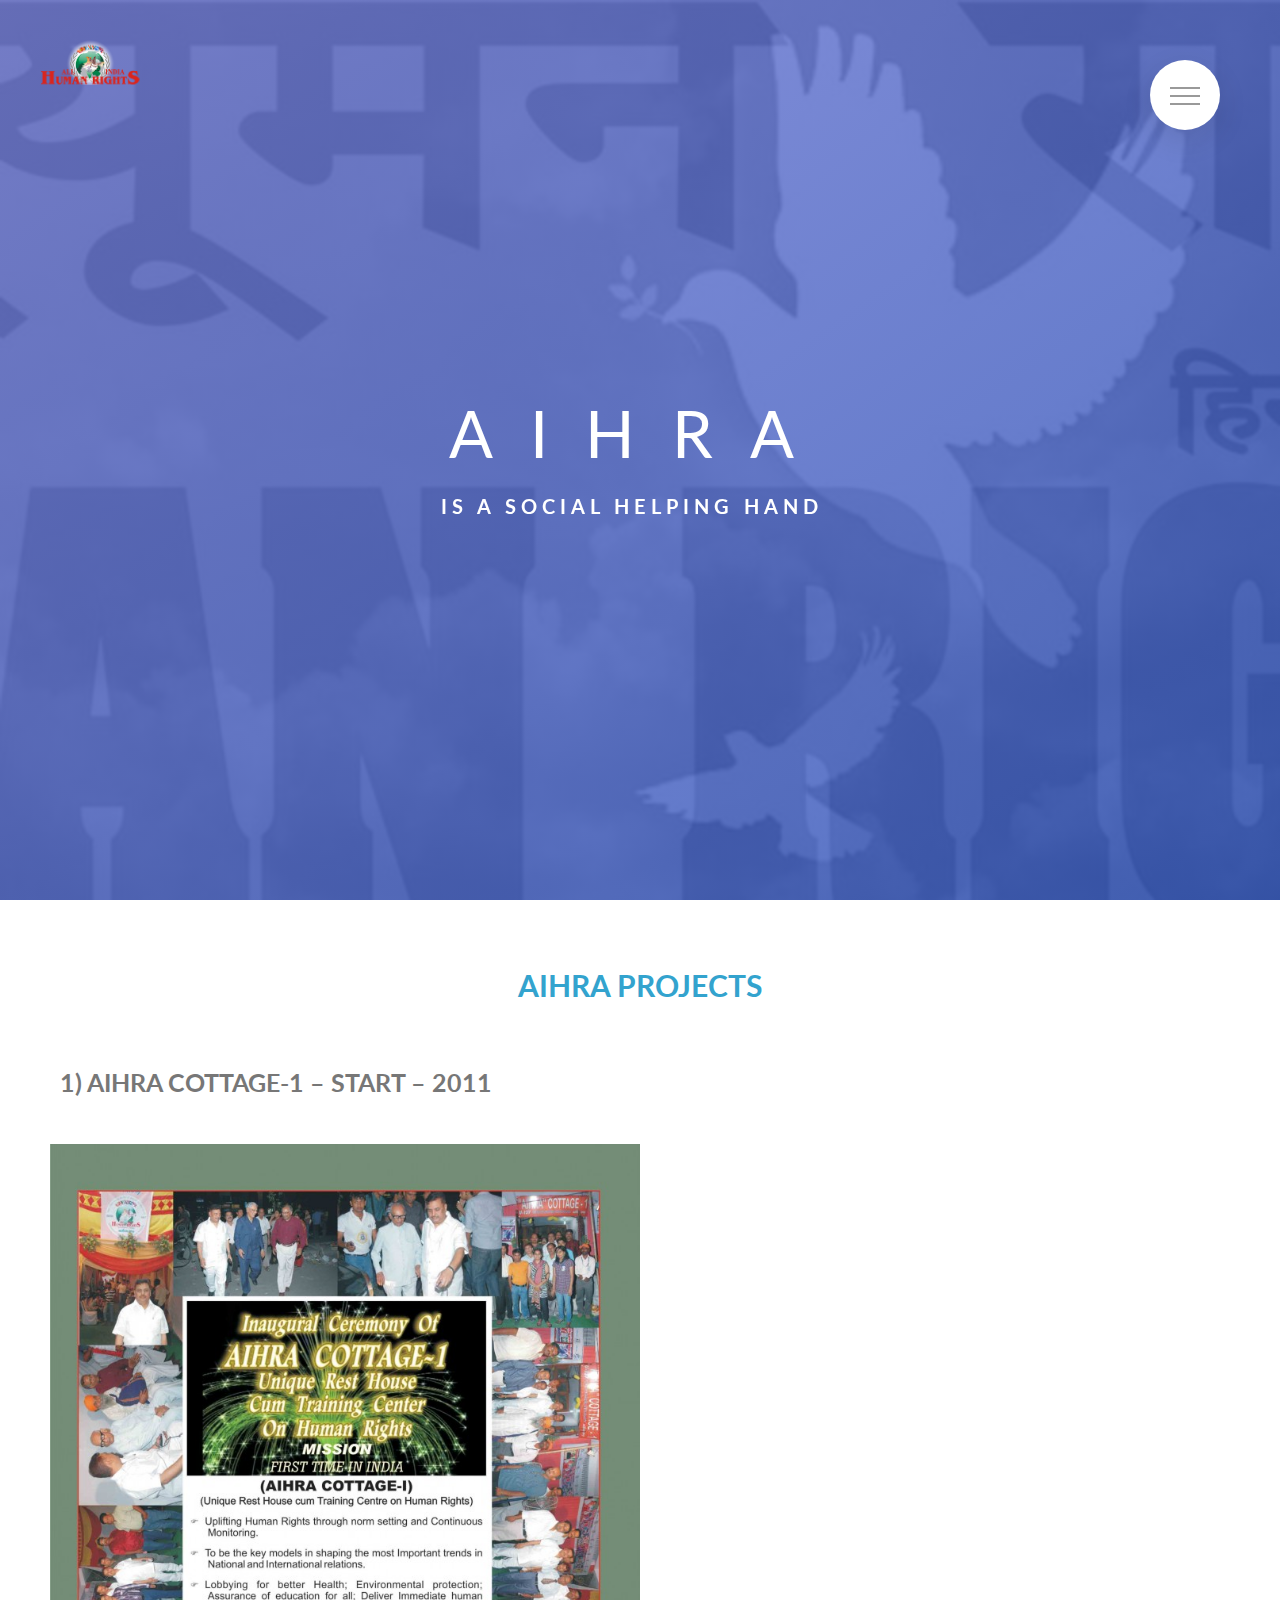
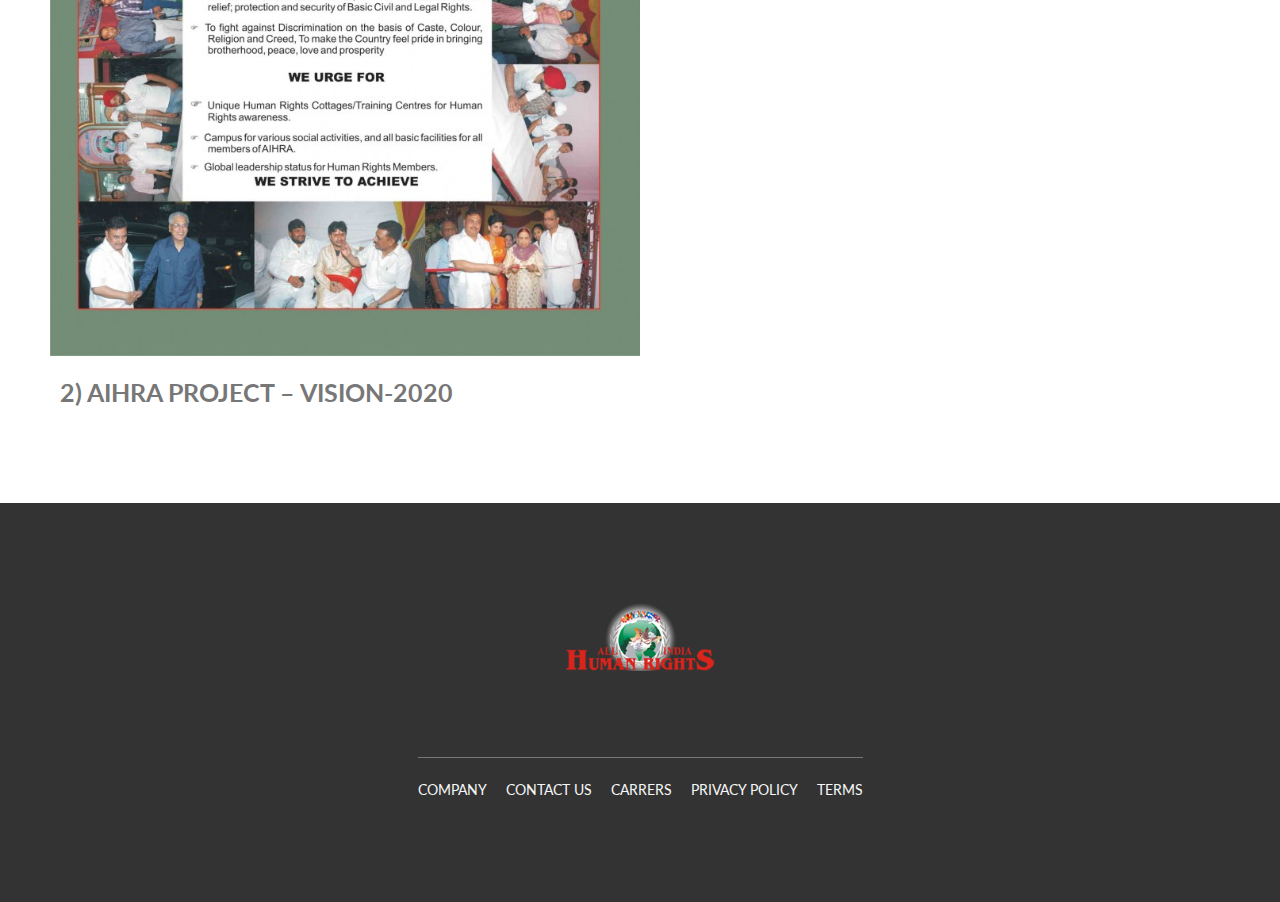
<file: project.html>
<!DOCTYPE html>
<html lang="en">
<head>
    <meta charset="UTF-8">
    <meta http-equiv="X-UA-Compatible" content="IE=edge">
    <meta name="viewport" content="width=device-width, initial-scale=1.0">

    <link href="https://fonts.googleapis.com/css?family=Lato:100,300,400,700,900" rel="stylesheet">
    <link rel="shortcut icon" type="favicon/png" href="./img/favicon.png">
    <link rel="stylesheet" href="./css/style.css">
    <link rel="stylesheet" href="./css/project.css">

    <title>All India Human Rights Association</title>
    
</head>
<body>
    <div class="navigation">
        <input type="checkbox" class="navigation__checkbox" id="nav-toggle">
        <label for="nav-toggle" class="navigation__button">
            <span class="navigation__icon">&nbsp;</span>
        </label>
        <div class="navigation__background">&nbsp;</div>

        <nav class="navigation__nav">
            <ul class="navigation__list">
                <li class="navigation__item"><a href="index.html" class="navigation__link"><span>01</span> Home</a></li>
                <li class="navigation__item"><a href="about.html" class="navigation__link"><span>02</span>About AIHRA</a></li>
                <li class="navigation__item"><a href="gallery.html" class="navigation__link"><span>03</span>Gallery </a></li>
                <li class="navigation__item"><a href="project.html" class="navigation__link"><span>04</span>Project</a></li>
                <li class="navigation__item"><a href="contact.html" class="navigation__link"><span>05</span>contact us</a></li>
            </ul>
        </nav>
    </div>
    <header class="header">
        <div class="header__logo-box">
            <img src="./img/aihra-logo.png" alt="Logo" class="header__logo">
        </div>
        <div class="header__text-box">
            <h1 class="heading-primary">
                <span class="heading-primary--main">AIHRA </span>
                <span class="heading-primary--sub">is a Social helping hand</span>
            </h1>
        </div>
    </header>
    <main>
        <section class="section-project">
            <h2 class="heading-secondary">AIHRA PROJECTS</h2>
            <h3 class="heading-tertiary">
                1) AIHRA COTTAGE-1 – START – 2011
            </h3>
            <div class="image-box">
                <img class="cottage" src="./img/cottage.jpg" alt="cottage_image">
            </div>
            <h3 class="heading-tertiary">2) AIHRA PROJECT – VISION-2020</h3>
        </section>
    </main>
    <footer class="footer">
        <div class="footer__logo-box">
            <img src="img/aihra-logo.png" alt="full logo" class="footer__logo">
        </div>
        <div class="footer__navigation">
            <ul class="footer__list">
                <li class="footer__item"><a href="#" class="footer__link">Company</a></li>
                <li class="footer__item"><a href="#" class="footer__link">Contact us</a></li>
                <li class="footer__item"><a href="#" class="footer__link">Carrers</a></li>
                <li class="footer__item"><a href="#" class="footer__link">Privacy policy</a></li>
                <li class="footer__item"><a href="#" class="footer__link">Terms</a></li>
            </ul>
        </div>
    </footer>
</body>
</html>
</file>
<file: css/index.css>
.aihra{
    width: 100%;
    padding: 5rem;
}
.heading-secondary{
    font-size: 3rem;
    font-weight: 700;
    text-align: center;
    color: #33A3CE;
    padding: 1rem;
    text-transform: uppercase;
    /* border-bottom: 1px solid #000; */
    margin-bottom: 3rem;
}


.paragraph{
    font-size: 1.6rem;
}
.paragraph:not(:last-child){
    margin-bottom: 1rem;
}
.read-more{
    font-size: 1.6rem;
    border-bottom: 1px solid #33A3CE;
    color: #33A3CE;
    text-decoration: none;
    padding-bottom: 5px;
}
.read-more:hover{
    background-color: #33A3CE;
    color: #fff;
}
</file>
<file: css/style.css>
*,
*::after,
*::before {
    padding: 0;
    margin: 0;
    box-sizing: inherit;
}
html {
    font-size: 62.5%; 
}
@media (max-width: 75em) {
    html {
        font-size: 56.25%; 
    }
}
@media (max-width: 56.25em) {
    html {
        font-size: 50%;
    } 
}
@media (min-width: 112.5em) {
    html {
        font-size: 75%; 
    }
}
body {
    box-sizing: border-box;
    font-family: "Lato", sans-serif;
    font-weight: 400;
  /* font-size: 16px; */
    color: #777;
    line-height: 1.7; 
}
.navigation__checkbox {
    display: none;
}
.navigation__button {
    width: 7rem;
    height: 7rem;
    position: fixed;
    top: 6rem;
    right: 6rem;
    background-color: #fff;
    border-radius: 50%;
    z-index: 2000;
    box-shadow: 0 1rem 3rem rgba(0, 0, 0, 0.1);
    text-align: center;
    cursor: pointer; 
}
@media (max-width: 56.25em) {
    .navigation__button {
        top: 4rem;
        right: 4rem; 
    }
}
@media (max-width: 37.5em) {
    .navigation__button {
        top: 3rem;
        right: 3rem; 
    }
}  
.navigation__background {
    width: 6rem;
    height: 6rem;
    position: fixed;
    top: 6.5rem;
    right: 6.5rem;
    background-image: radial-gradient(#6f79d5, #274db4);
    border-radius: 50%;
    z-index: 1000;
    transition: transform 0.8s cubic-bezier(0.86, 0, 0.07, 1); 
}
@media (max-width: 56.25em) {
    .navigation__background {
        top: 4.5rem;
        right: 4.5rem; 
    }
}
@media (max-width: 37.5em) {
    .navigation__background {
        top: 3.5rem;
        right: 3.5rem; 
    }
}  
.navigation__nav {
    height: 100vh;
    width: 0;
    position: fixed;
    top: 0;
    left: 0;
    z-index: 1500;
    opacity: 0;
    visibility: hidden;
    transition: all 0.8s cubic-bezier(0.68, -0.55, 0.265, 1.55);
} 
.navigation__list {
    position: absolute;
    top: 50%;
    left: 50%;
    transform: translate(-50%, -50%);
    text-align: center;
    list-style: none;
    width: 100%; 
}
.navigation__item {
    margin: 1rem; 
}
.navigation__link:link, .navigation__link:visited {
    display: inline-block;
    font-size: 3rem;
    font-weight: 300;
    text-transform: uppercase;
    color: #fff;
    padding: 1rem 2rem;
    text-decoration: none;
    background-image: linear-gradient(120deg, transparent 0%, transparent 50%, #fff 50%);
    background-size: 220%;
    transition: all .4s; 
}

.navigation__link:link span, .navigation__link:visited span {
    margin-right: 1.5rem;
    display: inline-block;
}
.navigation__link:link:hover, .navigation__link:link:active, 
.navigation__link:visited:hover, .navigation__link:visited:active {
    background-position: 100%;
    color: #558fc5;
    transform: translatex(1rem); 
}
.navigation__checkbox:checked ~ .navigation__background {
    transform: scale(60);
}
.navigation__checkbox:checked ~ .navigation__nav {
    opacity: 1;
    visibility: visible;
    width: 100%; 
}
.navigation__icon {
    position: relative;
    margin-top: 3.5rem;
}
.navigation__icon, .navigation__icon::before, .navigation__icon::after {
    width: 3rem;
    height: 2px;
    display: inline-block;
    background-color: #999; 
}
.navigation__icon::before, .navigation__icon::after {
    content: "";
    position: absolute;
    left: 0;
    transition: all .2s; 
}
.navigation__icon::before {
    top: -.8rem; 
}
.navigation__icon::after {
    top: .8rem;
}
.navigation__button:hover .navigation__icon::before {
    top: -1rem; 
}
.navigation__button:hover .navigation__icon::after {
    top: 1rem; 
}  
.navigation__checkbox:checked + .navigation__button .navigation__icon {
    background-color: transparent; 
}
.navigation__checkbox:checked + .navigation__button .navigation__icon::before {
    top: 0;
    transform: rotate(135deg); 
}
.navigation__checkbox:checked + .navigation__button .navigation__icon::after {
    top: 0;
    transform: rotate(-135deg); 
}
.header {
    height: 100vh;
    background-image: linear-gradient(to right bottom, 
    rgba(111, 121, 213, 0.8),
    rgba(40, 77, 180, 0.8)), 
    url(../img/image-magazine.jpg);
    background-position: top;
    background-size: cover;
    position: relative;
}
.header__logo-box {
    position: absolute;
    top: 4rem;
    left: 4rem; 
}
.header__logo {
    height: 4.5rem;
}
.header__text-box {
    position: absolute;
    top: 50%;
    left: 50%;
    transform: translate(-50%, -50%);
    text-align: center; 
}
.heading-primary {
    color: #fff;
    text-transform: uppercase;
    backface-visibility: hidden;
}
.heading-primary--main {
    display: block;
    font-size: 6.5rem;
    font-weight: 400;
    letter-spacing: 3.7rem;
    animation-name: moveInLeft;
    animation-duration: 1s;
    animation-timing-function: ease-out; 
}
@media (max-width: 37.5em) {
    .heading-primary--main {
        letter-spacing: 3rem;
        font-size: 4rem;
    }
}
.heading-primary--sub {
    display: block;
    font-size: 2rem;
    font-weight: 700;
    letter-spacing: .5rem;
    animation: moveInRight 1s ease-out; 
    margin-left: -17px;
}
@media (max-width: 37.5em) {
    .heading-primary--sub {
        letter-spacing: 0;
        margin-left: -13px; 
    }
}
@keyframes moveInLeft {
    0% {
        opacity: 0;
        transform: translateX(-10rem); 
    }
    80% {
        transform: translateX(1rem); 
    }
    100% {
        opacity: 1;
        transform: translateX(0); 
    }
}  
@keyframes moveInRight {
    0% {
        opacity: 0;
        transform: translateX(10rem); 
    }
    80% {
        transform: translateX(-1rem); 
    }
    100% {
        opacity: 1;
        transform: translateX(0); 
    }
}
.footer {
    color: #f7f7f7;
    background-color: #333;
    padding: 10rem 0;
    font-size: 1.4rem; 
    text-align: center;
}    
@media (max-width: 56.25em) {
    .footer {
        padding: 8rem 0; 
    }
}
@media (max-width: 21.875em) {
    .footer {
        font-size: 1rem; 
    }
}
.footer__logo-box {
    text-align: center;
    margin-bottom: 8rem;
}
@media (max-width: 56.25em) {
    .footer__logo-box {
        margin-bottom: 6rem; 
    }
}
.footer__logo {
    width: 15rem;
    height: auto; 
}
.footer__logo:hover{
    transform: scale(1.2);
}
.footer__navigation {
    border-top: 1px solid #777;
    padding-top: 2rem;
    display: inline-block; 
}
.footer__list {
    list-style: none; 
}
.footer__item {
    display: inline-block; 
}
.footer__item:not(:last-child) {
    margin-right: 1.5rem; 
}
.footer__link:link, .footer__link:visited {
    background-color: #333;
    text-decoration: none;
    text-transform: uppercase;
    display: inline-block;
    color: #f7f7f7;
    transition: all .2s;
}
.footer__link:link:hover, .footer__link:link:active, .footer__link:visited:hover, .footer__link:visited:active {
    color: #558fc5;
    box-shadow: 0 1rem 2rem rgba(0, 0, 0, 0.4);
    transform: scale(1.2); 
}
.heading-secondary:hover{
    transform: skewY(2deg) skewX(15deg) scale(1.1);
    text-shadow: .5rem 1rem 2rem rgba(0,0,0, .2);
}
</file>
<file: css/about.css>
.about{
    width: 100%;
    padding: 5rem;
}
@media (max-width: 37.5em){
    .about{
        padding: 3rem;
    }
}
.heading-secondary{
    font-size: 3rem;
    font-weight: 700;
    text-align: center;
    color: #33A3CE;
    padding: 1rem;
    /* border-bottom: 1px solid #000; */
    margin-bottom: 3rem;
}
.paragraph{
    font-size: 1.6rem;
    font-weight: 400;
    width: 50%;
    margin: 0 auto;
}
@media (max-width: 37.5em) {
    .paragraph{
        margin: 0;
        width: 100%;
    }
}
</file>
<file: css/aihra-read-more.css>
.section-read-more{
    width: 100%;
    padding: 5rem;
}
.heading-secondary{
    font-size: 3rem;
    font-weight: 700;
    text-align: center;
    color: #33A3CE;
    padding: 1rem;
    text-transform: uppercase;
    /* border-bottom: 1px solid #000; */
    margin-bottom: 3rem;
}
.read-more-list{
    width: 70%;
    margin: 0 auto;
}
.read-more-item{
    font-size: 1.6rem;
    margin-bottom: 10px;

}
.heading-tertiary{
    font-size: 2rem;
    font-weight: 700;
    padding: 1rem;
    text-align: center;
    /* padding-left: 160px; */
    /* border-bottom: 1px solid #000; */
    margin-bottom: 1rem;
}
.heading-tertiary:hover{
    font-weight: 900;
}
.paragraph{
    font-size: 1.6rem;
    width: 70%;
    margin: 0 auto;
}
</file>
<file: css/contact.css>
.section-contact{
    width: 100%;
    padding: 5rem;
}
@media (max-width: 37.5em){
    .about{
        padding: 3rem;
    }
}
.heading-secondary{
    font-size: 3rem;
    font-weight: 700;
    text-align: center;
    color: #33A3CE;
    padding: 1rem;
    text-transform: uppercase;
    margin-bottom: 3rem;
}
.contact{
    width: 50%;
    font-size: 1.6rem;
    font-weight: 400;
}
@media (max-width: 37.5em){
    .contact{
        width: 100%;
    }
}
.group:not(:last-child){
    margin-bottom: 25px;
}
.paragraph{
    margin-bottom: 10px;
}
</file>
<file: css/gallery.css>
.section-gallery{
    width: 100%;
    padding: 5rem;
}
.heading-secondary{
    font-size: 3rem;
    font-weight: 700;
    text-align: center;
    color: #33A3CE;
    padding: 1rem;
    /* border-bottom: 1px solid #000; */
    margin-bottom: 3rem;
}
.heading-tertiary{
    font-size: 2rem;
    font-weight: 700;
    padding: 1rem;
    /* border-bottom: 1px solid #000; */
    margin-bottom: 3rem;
}
.first-edition{
    display: grid;
    margin: 0 auto;
    grid-template-columns: 1fr 1fr 1fr 1fr;
    grid-gap: 20px;    
    margin-bottom: 10px;
}
@media (max-width: 37.5em) {
    .first-edition {
        grid-template-columns: 1fr 1fr;    
    }
}
.paragraph{
    font-size: 1.6rem;
    padding: 1rem;
}
.book-cover{
    width:100%;
    height: 100%;
    margin-bottom: 0;
}
</file>
<file: css/project.css>
.section-project{
    width: 100%;
    padding: 5rem;
}
.heading-secondary{
    font-size: 3rem;
    font-weight: 700;
    text-align: center;
    color: #33A3CE;
    padding: 1rem;
    /* border-bottom: 1px solid #000; */
    margin-bottom: 3rem;
}
.heading-tertiary{
    font-size: 2.5rem;
    font-weight: 700;
    padding: 1rem;
    /* border-bottom: 1px solid #000; */
    margin-bottom: 3rem;
}
.image-box{
    width: 50%;
}
@media (max-width: 75em) {
    .image-box {
        width: 80%;    
    }
}
@media (max-width: 56.25em) {
    .image-box {
        width: 100%;    
    }
}
.cottage{
    width: 100%;
}
</file>
